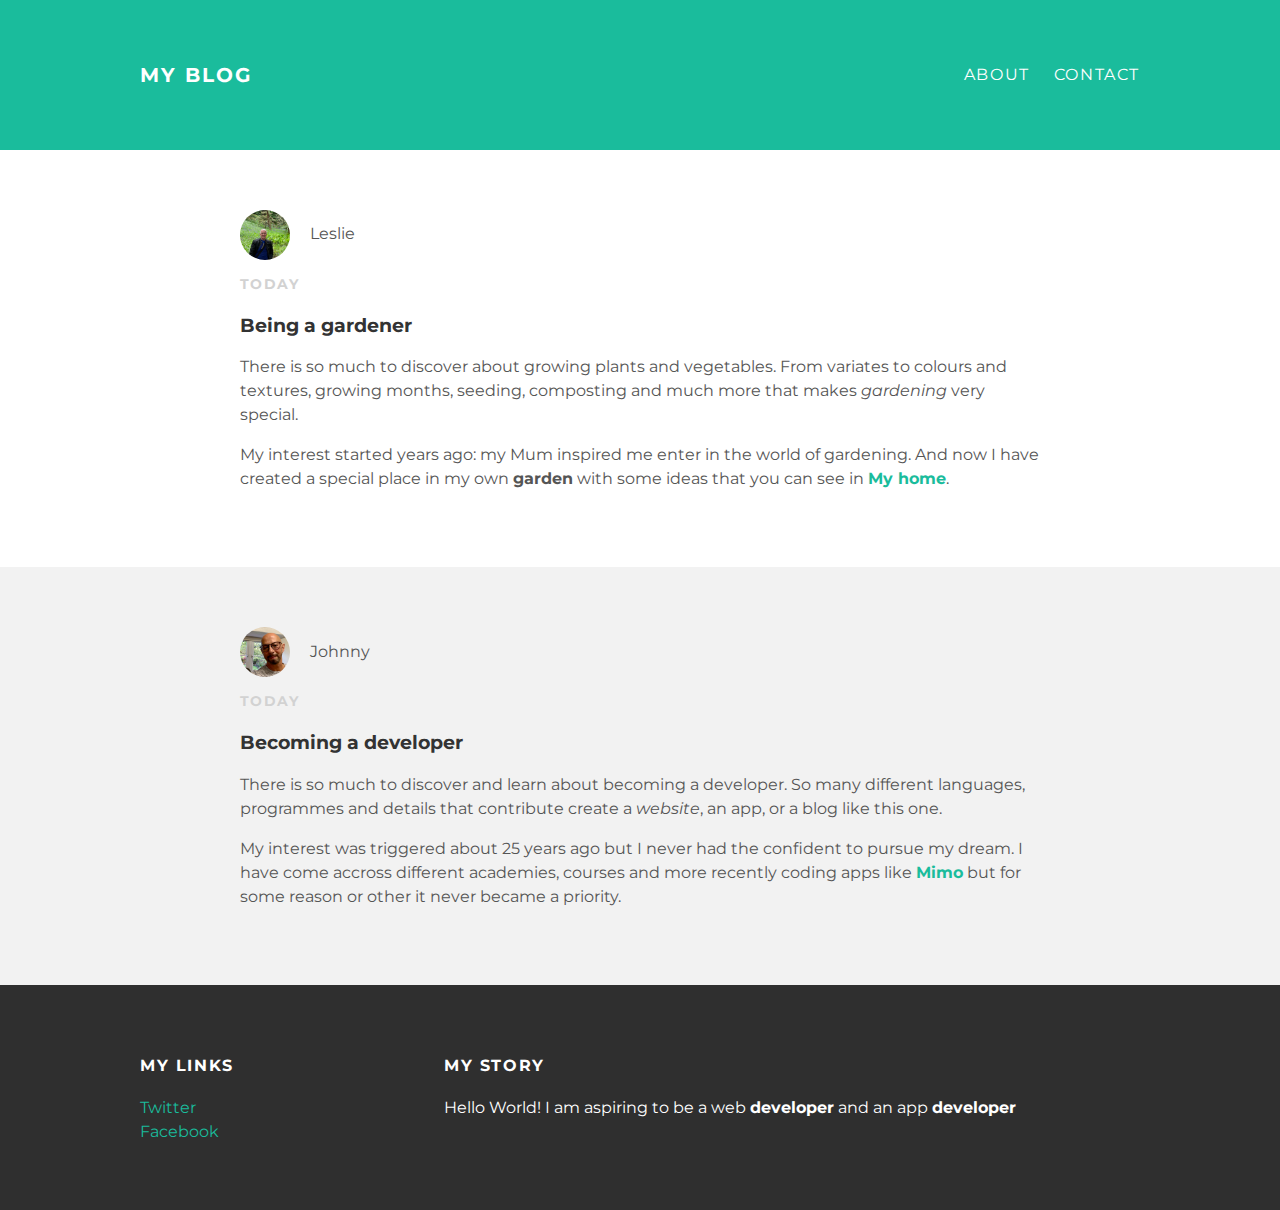
<file: index.html>
<!DOCTYPE html>
<html>
<head>
  <title>My blog</title>
  <link rel="stylesheet" type="text/css" href="styles.css"
</head>
  <body>
    <div id="header">
      <div class="container">
        <a id="header-title" href="index.html">My Blog</a>
        <ul id="header-nav">
          <li><a href="about.html">About</a></li>
          <li><a href="mailto:john.farah@icloud.com">Contact</a></li>
        </ul>

      </div>
    </div>
    <div id="content">
      <div class="post-container">
        <div class="post">
          <div class="post-author">
            <img src="leslie.png" width="150px" height="150px" >
            <span>Leslie</span>
          </div>
            <p class="post-date">Today</p>
            <h3 class="post-title">Being a gardener</h3>
            <div class="post-content">
              <p>There is so much to discover about growing plants and vegetables.
               From variates to colours and textures, growing months, seeding, composting and
               much more that makes <em>gardening</em> very special.</p>
              <p>My interest started years ago: my Mum inspired me enter in the world of gardening.
                And now I have created a special place in my own <strong>garden</strong> with some ideas
                that you can see in <a href="https://tresowesgreencottage.com"><strong>My home</strong></a>.</p>

            </div>
          </div>
        </div>
      <div class="post-container">
        <div class="post">
          <div class="post-author">
            <img src="JohnnyFC.png" width="150px" height="150px">
            <span>Johnny</span>
          </div>
            <p class="post-date">Today</p>
            <h3 class="post-title">Becoming a developer</h3>
            <div class="post-content">
              <p>There is so much to discover and learn about becoming a developer.
                So many different languages, programmes and details that contribute
                create a <em>website</em>, an app, or a blog like this one.</p>
              <p>My interest was triggered about 25 years ago but I never had the confident
                to pursue my dream. I have come accross different academies, courses and more recently
                coding apps like <a href="https://getmimo.com"><strong>Mimo</strong></a> but
                for some reason or other it never became a priority.</p>

            </div>
          </div>
        </div>
      </div>

    <div id="footer">
      <div class="container">
        <div class="column">
        <h4>My Links</h4>
        <p>
         <a href="https://twitter.com/johnfarahchurch">Twitter</a><br>
         <a href="https://www.facebook.com/john.farah2">Facebook</a>
        </p>
        </div>
        <div class="column">
        <h4>My Story</h4>
        <p>Hello World! I am aspiring to be a web <strong>developer</strong> and an app <strong>developer</strong></p>
        </div>

      </div>
    </div>
  </body>
</html>
</file>
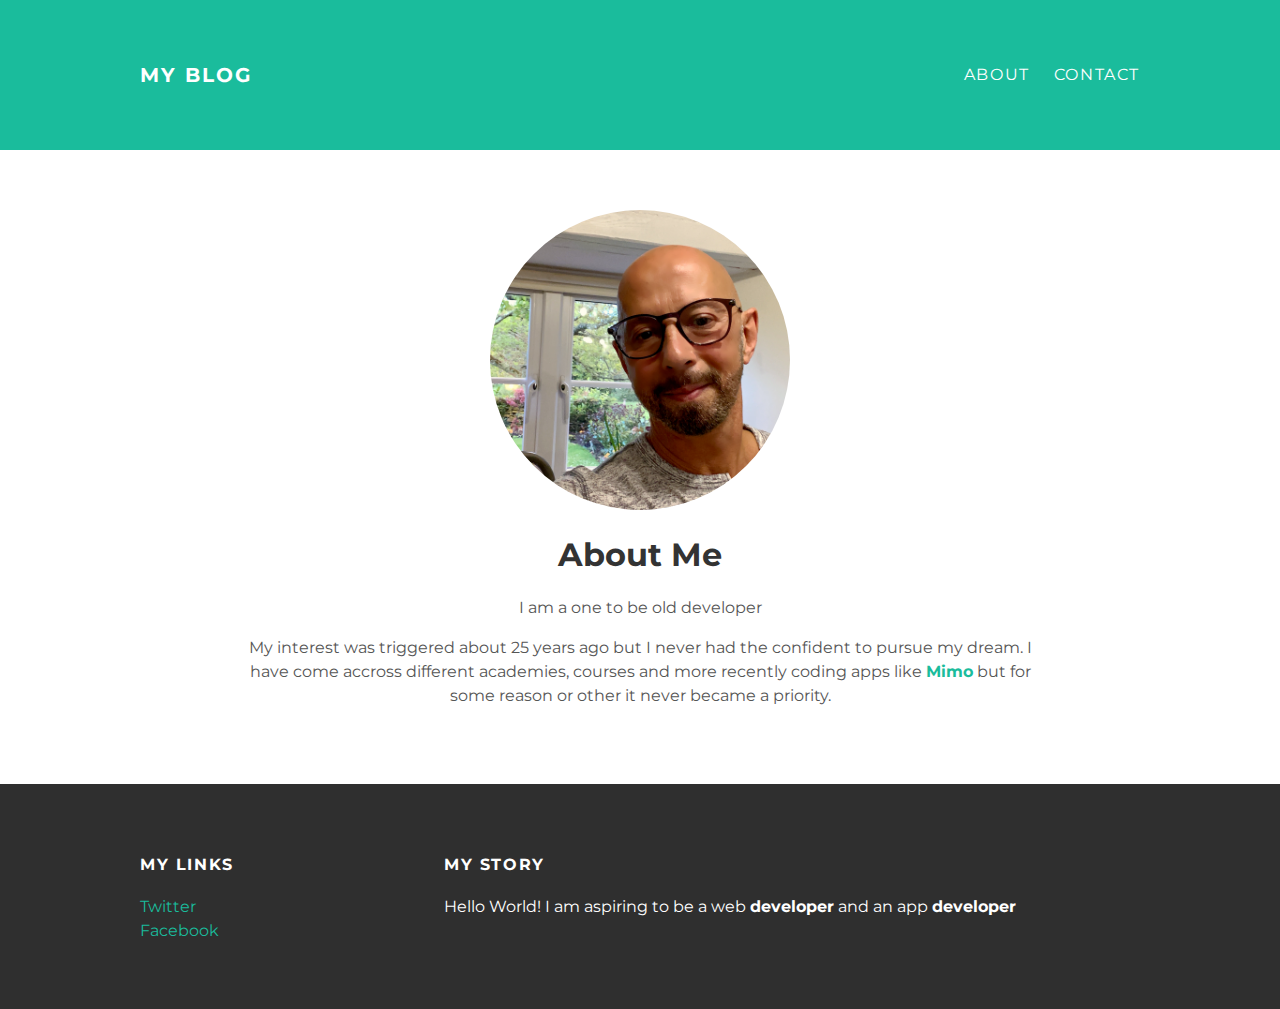
<file: about.html>
<!DOCTYPE html>
<html>
<head>
  <title>My blog</title>
  <link rel="stylesheet" type="text/css" href="styles.css"
</head>
  <body>
    <div id="header">
      <div class="container">
        <a id="header-title" href="index.html">My Blog</a>
        <ul id="header-nav">
          <li><a href="about.html">About</a></li>
          <li><a href="mailto:john.farah@icloud.com">Contact</a></li>
        </ul>

      </div>
    </div>
    <div id="content">
      <div class="container">

        <div class="about">
          <div class="about-author">
            <img src="JohnnyFC.png" width="300px" height="300px">
          </div>
            <h1 class="about-title">About Me</h1>
            <div class="about-content">
              <p>I am a one to be old developer</p>
              <p>My interest was triggered about 25 years ago but I never had the confident
                to pursue my dream. I have come accross different academies, courses and more recently
                coding apps like <a href="https://getmimo.com"><strong>Mimo</strong></a> but
                for some reason or other it never became a priority.</p>

            </div>
          </div>
        </div>
      </div>

    <div id="footer">
      <div class="container">
        <div class="column">
        <h4>My Links</h4>
        <p>
         <a href="https://twitter.com/johnfarahchurch">Twitter</a><br>
         <a href="https://www.facebook.com/john.farah2">Facebook</a>
        </p>
        </div>
        <div class="column">
        <h4>My Story</h4>
        <p>Hello World! I am aspiring to be a web <strong>developer</strong> and an app <strong>developer</strong></p>
        </div>

      </div>
    </div>
  </body>
</html>
</file>
<file: styles.css>
@import url(http://fonts.googleapis.com/css?family=Montserrat:400,700);

body {
  color: #555;
  margin: 0;

  font-family: "Montserrat", sans-serif;
}

#header {
  background-color: #1abc9c;
  height: 150px;
  line-height: 150px;
}

#header a {
  color: white;
  text-decoration: none;

  text-transform: uppercase;
  letter-spacing: 0.1em;
}

#header a:hover {
  color: #222;
}

#header-title {
  display: block;
  float: left;

  font-size: 20px;
  font-weight: bold;

}

#header-nav {
  display: block;
  float: right;
  margin-top: 0;
}

#header-nav li {
  display: inline;
  padding-left: 20px;
}

.container {
  max-width: 1000px;
  margin: 0 auto;
}

#footer {
  background-color: #2f2f2f;
  padding: 50px 0;
}

#footer h4 {
  color: white;
  text-transform: uppercase;
  letter-spacing: 0.1em;
}

#footer p {
  color: white;
}

.column {
  min-width: 300px;
  display: inline-block;
  vertical-align: top;
}

a {
  color: #1abc9c;
  text-decoration: none;
}

a:hover {
  color: #F6A623;
}

.post, .about {
  max-width: 800px;
  margin: 0 auto;
  padding: 60px 0;
}

.post-author img {
  width: 50px;
  height: 50px;
  vertical-align: middle;
}

.post-author span {
  margin-left: 16px;
}

.post-date {
  color: #D2D2D2;

  font-size: 14px;
  font-weight: bold;

  text-transform: uppercase;
  letter-spacing: 0.1em;
}

h1, h2, h3, h4 {
  color: #333;
}

p {
  line-height: 1.5;
}

.about {
  text-align: center;
}

.post-author img,
.about-author img {
  border-radius: 50%;
}

.post-container:nth-child(even) {
  background-color: #f2f2f2;
}
</file>
